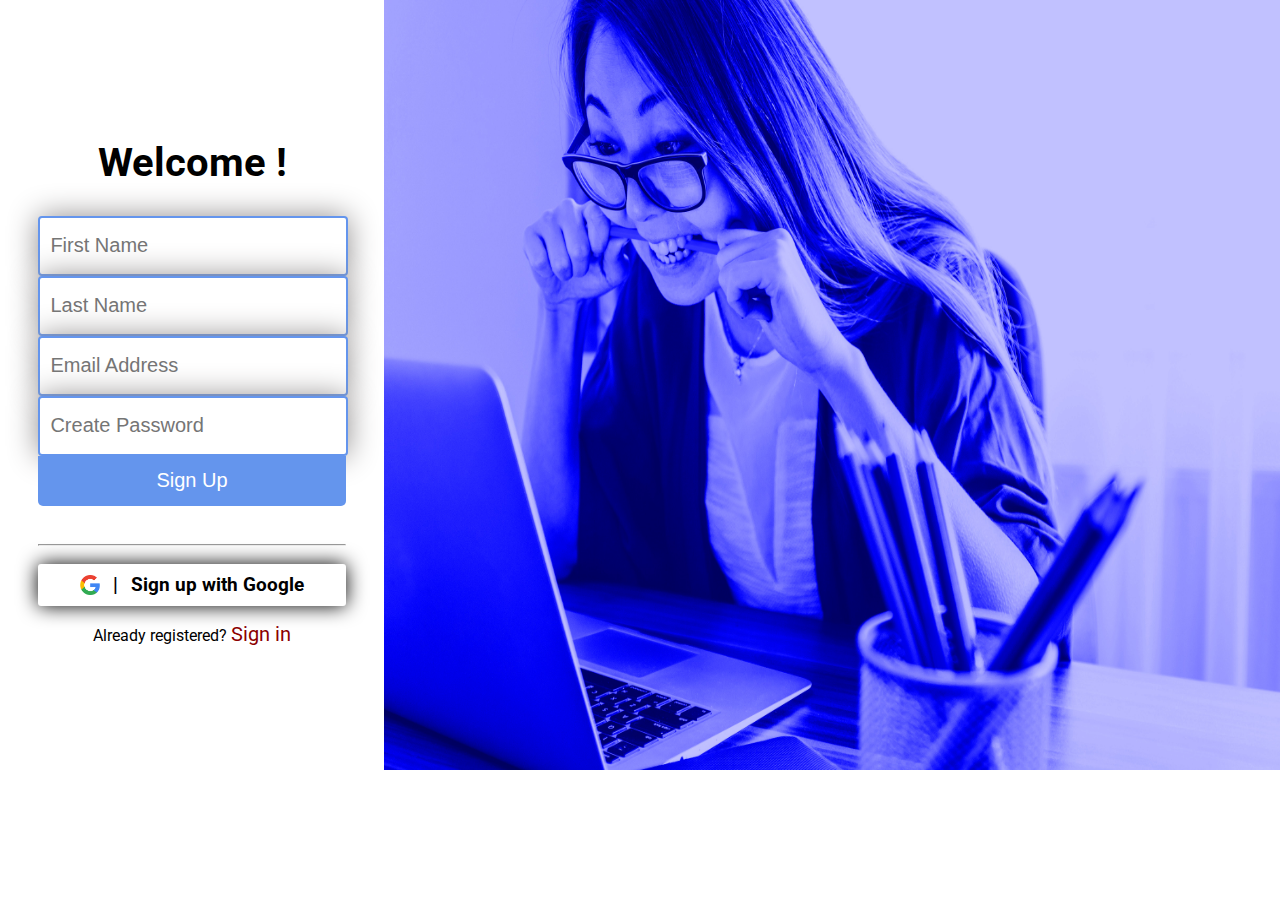
<file: index.html>
<!DOCTYPE html>
<html lang="en">
<head>
    <meta charset="UTF-8">
    <meta http-equiv="X-UA-Compatible" content="IE=edge">
    <meta name="viewport" content="width=device-width, initial-scale=1.0">
    <title>sign up</title>
    <link rel="stylesheet" href="css.css">
    <link rel="preconnect" href="https://fonts.googleapis.com">
<link rel="preconnect" href="https://fonts.gstatic.com" crossorigin>
<link href="https://fonts.googleapis.com/css2?family=Roboto&display=swap" rel="stylesheet">
</head>
<body>
    <section class="page">
        <div class="pageleft">
            <div class="pagecont">
                <h1 class="">Welcome !</h1>
                <div id="contactbox">
                    <form action="">
                        <div class="formgroup">
                            
                            <input type="text" name="name" id="name" placeholder="First Name">
                        </div>
                        <div class="formgroup">
                            
                            <input type="text" name="name" id="name" placeholder="Last Name">
                        </div>
                        <div class="formgroup">
                            
                            <input type="email" name="name" id="email" placeholder="Email Address">
                        </div>
                        <div class="formgroup">
                            
                            <input type="password" name="name" id="phone" placeholder="Create Password">
                        </div>
                        <div class="formbtn" >
                            <a  href=""><button class="buttons"> Sign Up</button></a>
                        </div>
                    </form>
                </div>
                    <div class="line">
                        <!-- <pre>_____________or______________</pre> -->
                        <hr>
                    </div>
                    <div class="googlesignup">
                        <img src="./glogo.png" alt="">
                        <h3>|</h3>
                        <h3>Sign up with Google</h3>
                    </div>
                    <div class="lastline">
                        <p>Already registered? <a href="./htmlsignin.html">Sign in</a></p>

                    </div>
                    
                   
                
            </div>
        </div>


        <div class="pageright">
            <img src="background1.jpg" alt="">
        </div>
    </section>
</body>
</html>
</file>
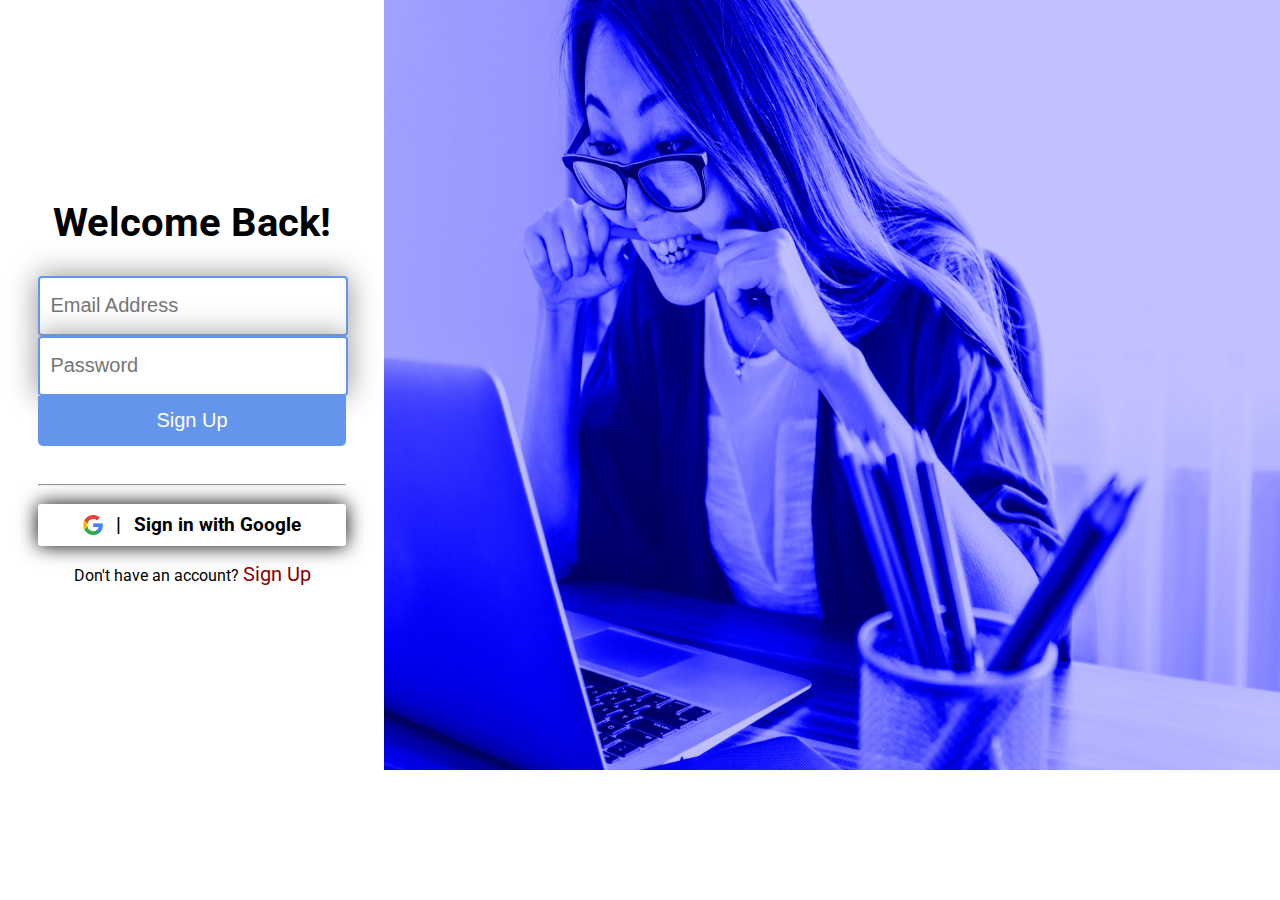
<file: htmlsignin.html>
<!DOCTYPE html>
<html lang="en">
<head>
    <meta charset="UTF-8">
    <meta http-equiv="X-UA-Compatible" content="IE=edge">
    <meta name="viewport" content="width=device-width, initial-scale=1.0">
    <title>sign up</title>
    <link rel="stylesheet" href="css.css">
    <link rel="preconnect" href="https://fonts.googleapis.com">
<link rel="preconnect" href="https://fonts.gstatic.com" crossorigin>
<link href="https://fonts.googleapis.com/css2?family=Roboto&display=swap" rel="stylesheet">
</head>
<body>
    <section class="page">
        <div class="pageleft">
            <div class="pagecont">
                <h1 class="">Welcome Back!</h1>
                <div id="contactbox">
                    <form action="">
                       
                        <div class="formgroup">
                            
                            <input type="email" name="name" id="email" placeholder="Email Address">
                        </div>
                        <div class="formgroup">
                            
                            <input type="password" name="name" id="phone" placeholder="Password">
                        </div>
                        <div class="formbtn" >
                            <a  href=""><button class="buttons"> Sign Up</button></a>
                        </div>
                    </form>
                </div>
                    <div class="line">
                        <!-- <pre>_____________or______________</pre> -->
                        <hr>
                    </div>
                    <div class="googlesignup">
                        <img src="./glogo.png" alt="">
                        <h3>|</h3>
                        <h3>Sign in with Google</h3>
                    </div>
                    <div class="lastline">
                        <p>Don't have an account? <a href="index.html">Sign Up</a></p>

                    </div>
                    
                   
                
            </div>
        </div>


        <div class="pageright">
            <img src="background1.jpg" alt="">
        </div>
    </section>
</body>
</html>
</file>
<file: css.css>
body
{
    margin: 0px 0px;
    font-family: 'Roboto', sans-serif;
}
.page
{
    display: flex;
}
.pageleft
{
    display: flex;
    width: 30%;
}
.pagecont
{
    display: flex;
    flex-direction: column;
    margin: auto;
    justify-content: center;
     width: 80%; 
    /* align-items: center; */

}
.pagecont h1
{
    text-align: center;
    margin-bottom: 30px;
    font-size: 40px;
}

/* form */
#contactbox

{width: 100%;
    
}
#contactbox input
{
    height: 30px;
    padding: 13px 10px;
    width: 93%;
    font-size: 20px;
    border: 2px solid cornflowerblue;
    box-shadow: 0px 0px 30px rgb(144, 141, 141);
    border-radius: 4px;
}
#contactbox button
{
    width: 100%;
    height: 50px;
    padding: 13px 10px;
    background-color: cornflowerblue;
    color: white;
    border: none;
    border-bottom-left-radius: 5px;
    border-bottom-right-radius: 5px;
    font-size: 20px;
}
.line
{
    margin-top: 30px;
    margin-bottom: 10px;
}
.googlesignup
{
    align-items: center;
    justify-content: center;
    display: flex;
    /* border:2px solid black; */
    box-shadow: 0px 0px 20px black ;
    padding: 10px 8px;
    border-radius: 3px ;
    
}
.googlesignup h3
{
    margin: 0px 0px;
    margin-left: 13px;
}
.googlesignup img
{
    height: 20px;
}
.lastline
{

    text-align: center;
}
.lastline a
{
    color: darkred;
    font-size: 20px;
    text-decoration: none;

}

.pageright
{
    width: 70%;
    height: 100%;
}
.pageright img
{
     height: 770px;
     width: 100%;
} 

@media(max-width:600px)
{
    .pageright
{
    width: 0%;
    height: 100%;
}
.pageright img
{
     height: 770px;
     width: 100%;t
} 
.pageleft
{
    display: flex;
    width: 99%;
    background: url("./background1.jpg");
}
}
</file>
